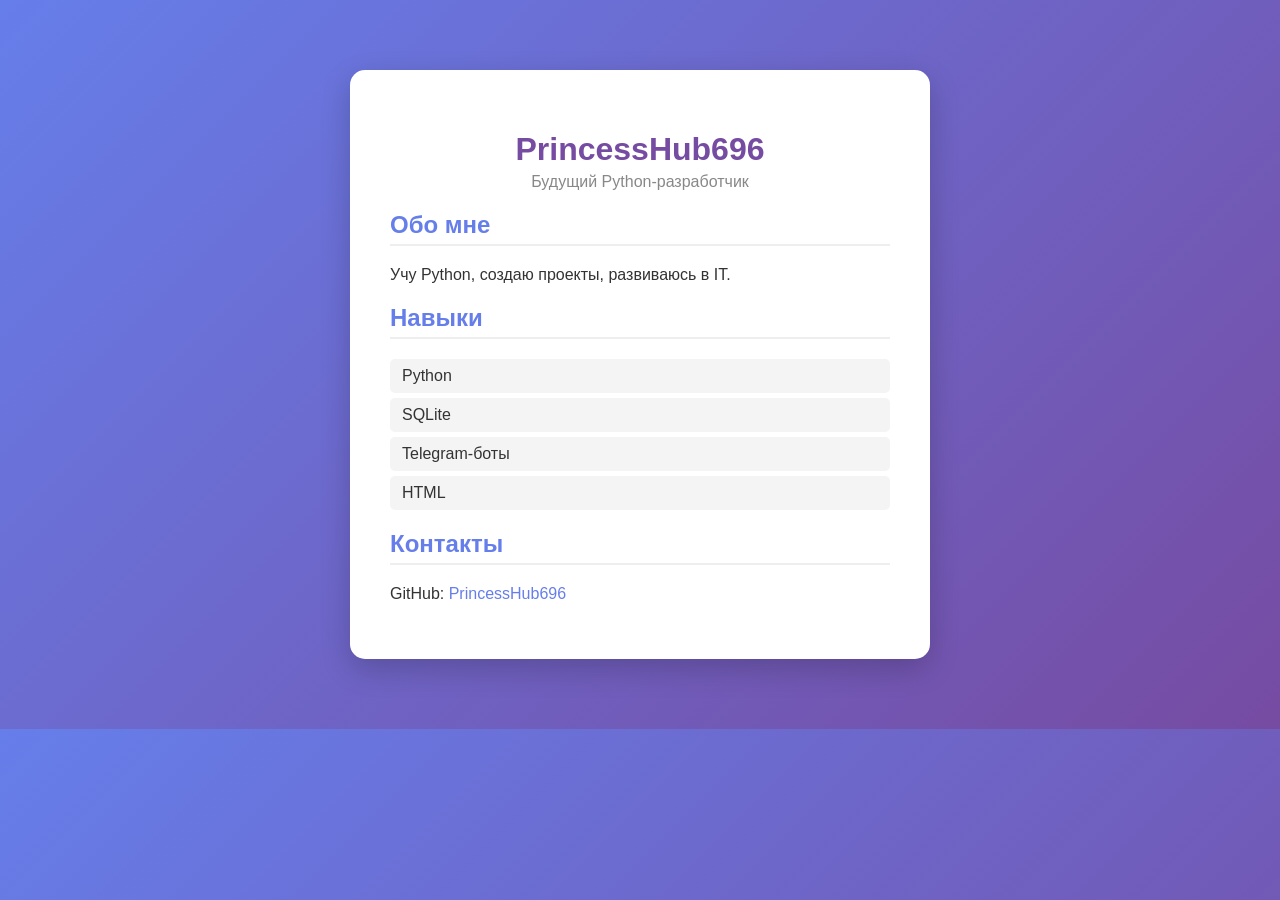
<file: PersonalPage/index.html>
<!DOCTYPE html>
<html lang="ru">
<head>
    <meta charset="UTF-8">
    <title>Моя визитка</title>
    <link rel="stylesheet" href="style.css">
</head>
<body>
    <div class="card">
        <h1>PrincessHub696</h1>
        <p class="subtitle">Будущий Python-разработчик</p>

        <h2>Обо мне</h2>
        <p>Учу Python, создаю проекты, развиваюсь в IT.</p>

        <h2>Навыки</h2>
        <ul>
            <li>Python</li>
            <li>SQLite</li>
            <li>Telegram-боты</li>
            <li>HTML</li>
        </ul>

        <h2>Контакты</h2>
        <p>GitHub: <a href="https://github.com/PrincessHub696">PrincessHub696</a></p>
    </div>
</body>
</html>
</file>
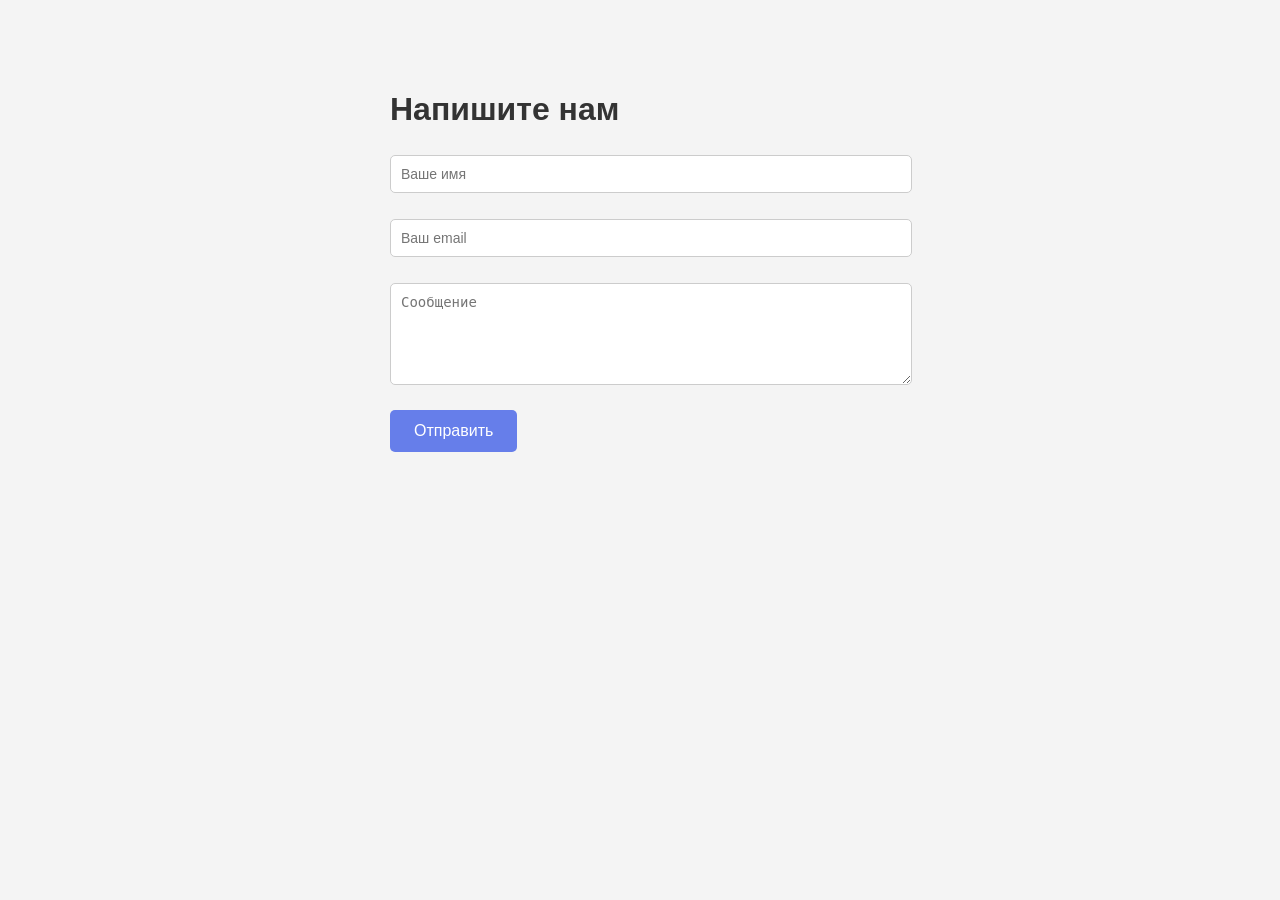
<file: FeedbackSite/templates/index.html>
<!DOCTYPE html>
<html lang="ru">
<head>
    <meta charset="UTF-8">
    <title>Обратная связь</title>
    <style>
        body {
            font-family: Arial, sans-serif;
            max-width: 500px;
            margin: 50px auto;
            padding: 20px;
            background: #f4f4f4;
        }
        h1 {
            color: #333;
        }
        input, textarea {
            width: 100%;
            padding: 10px;
            margin: 5px 0;
            border: 1px solid #ccc;
            border-radius: 5px;
            font-size: 14px;
        }
        button {
            background: #667eea;
            color: white;
            padding: 12px 24px;
            border: none;
            border-radius: 5px;
            font-size: 16px;
            cursor: pointer;
        }
        button:hover {
            background: #764ba2;
        }
    </style>
</head>
<body>
    <h1>Напишите нам</h1>
    <form method="POST">
        <p>
            <input type="text" name="name" placeholder="Ваше имя" required>
        </p>
        <p>
            <input type="email" name="email" placeholder="Ваш email" required>
        </p>
        <p>
            <textarea name="message" placeholder="Сообщение" rows="5" required></textarea>
        </p>
        <button type="submit">Отправить</button>
    </form>
</body>
</html>
</file>
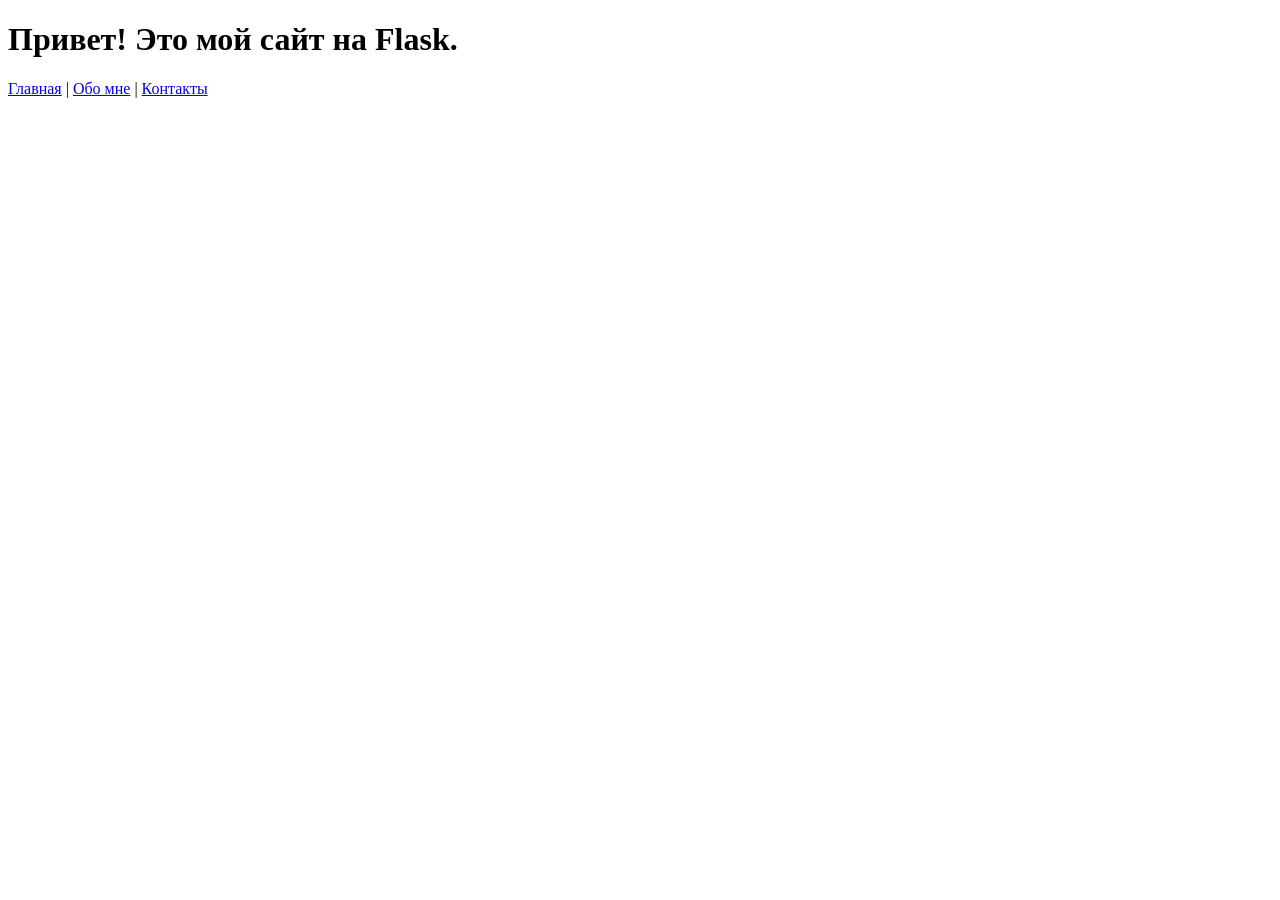
<file: FlaskSite/templates/index.html>
<!DOCTYPE html>
<html lang="ru">
<head>
    <meta charset="UTF-8">
    <title>Главная</title>
</head>
<body>
    <h1>Привет! Это мой сайт на Flask.</h1>
    <nav>
        <a href="/">Главная</a> |
        <a href="/about">Обо мне</a> |
        <a href="/contacts">Контакты</a>
    </nav>
</body>
</html>
</file>
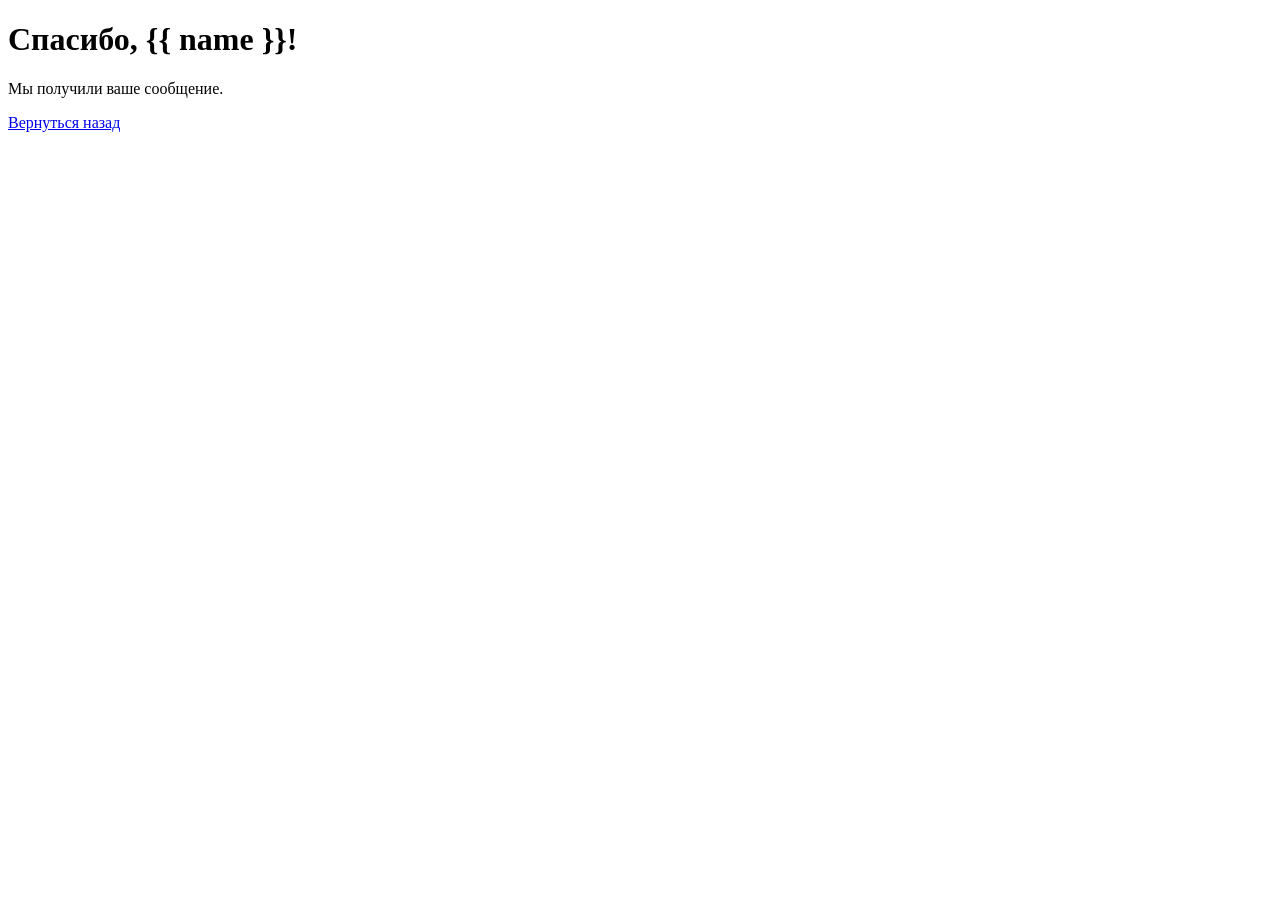
<file: FeedbackSite/templates/thanks.html>
<!DOCTYPE html>
<html lang="ru">
<head>
    <meta charset="UTF-8">
    <title>Спасибо!</title>
</head>
<body>
    <h1>Спасибо, {{ name }}!</h1>
    <p>Мы получили ваше сообщение.</p>
    <a href="/">Вернуться назад</a>
</body>
</html>
</file>
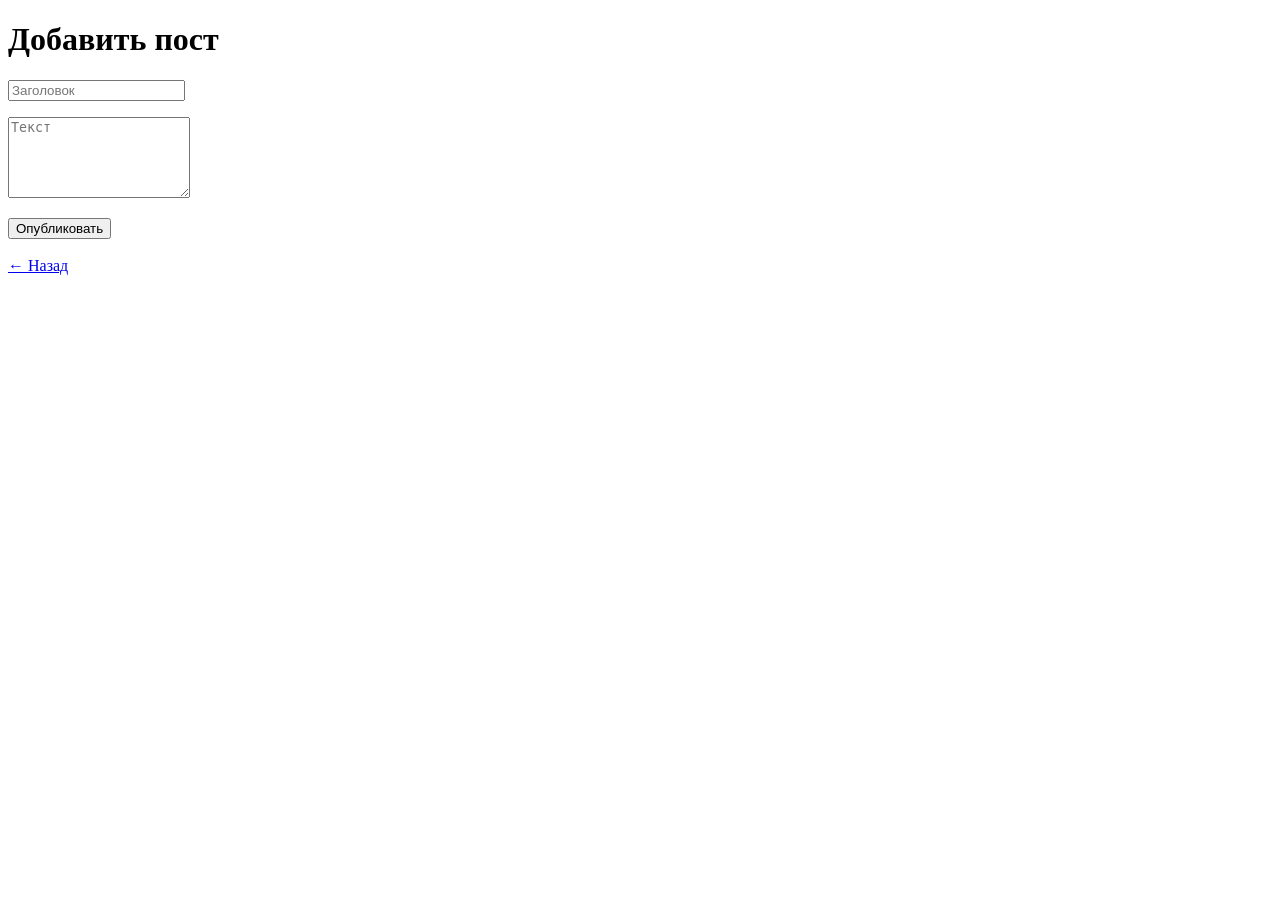
<file: FlaskBlog/templates/add.html>
<!DOCTYPE html>
<html lang="ru">
<head>
    <meta charset="UTF-8">
    <title>Добавить пост</title>
</head>
<body>
    <h1>Добавить пост</h1>
    <form method="POST">
        <p>
            <input type="text" name="title" placeholder="Заголовок" required>
        </p>
        <p>
            <textarea name="content" placeholder="Текст" rows="5" required></textarea>
        </p>
        <button type="submit">Опубликовать</button>
    </form>
    <br>
    <a href="/">← Назад</a>
</body>
</html>
</file>
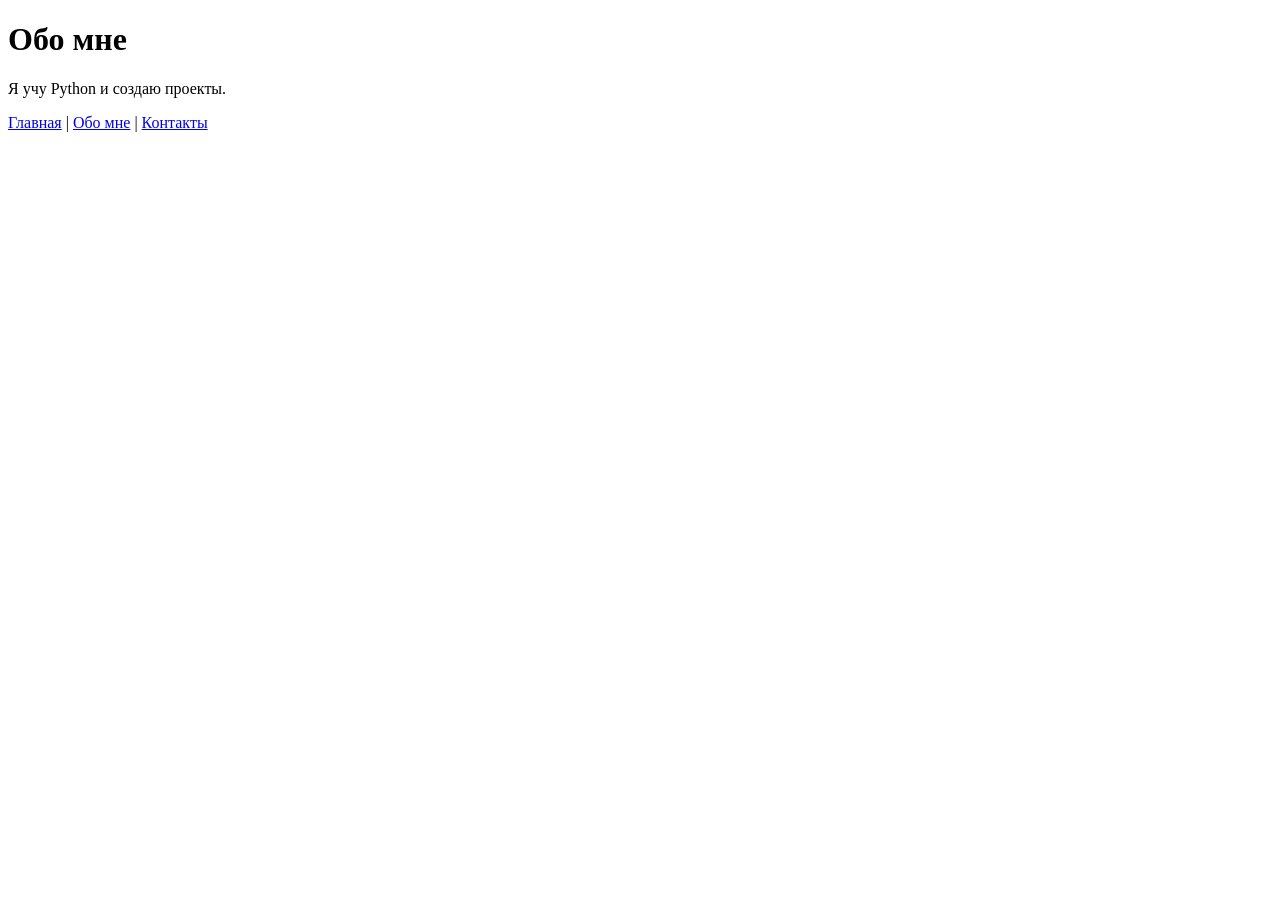
<file: FlaskSite/templates/about.html>
<!DOCTYPE html>
<html lang="ru">
<head>
    <meta charset="UTF-8">
    <title>Обо мне</title>
</head>
<body>
    <h1>Обо мне</h1>
    <p>Я учу Python и создаю проекты.</p>
    <nav>
        <a href="/">Главная</a> |
        <a href="/about">Обо мне</a> |
        <a href="/contacts">Контакты</a>
    </nav>
</body>
</html>
</file>
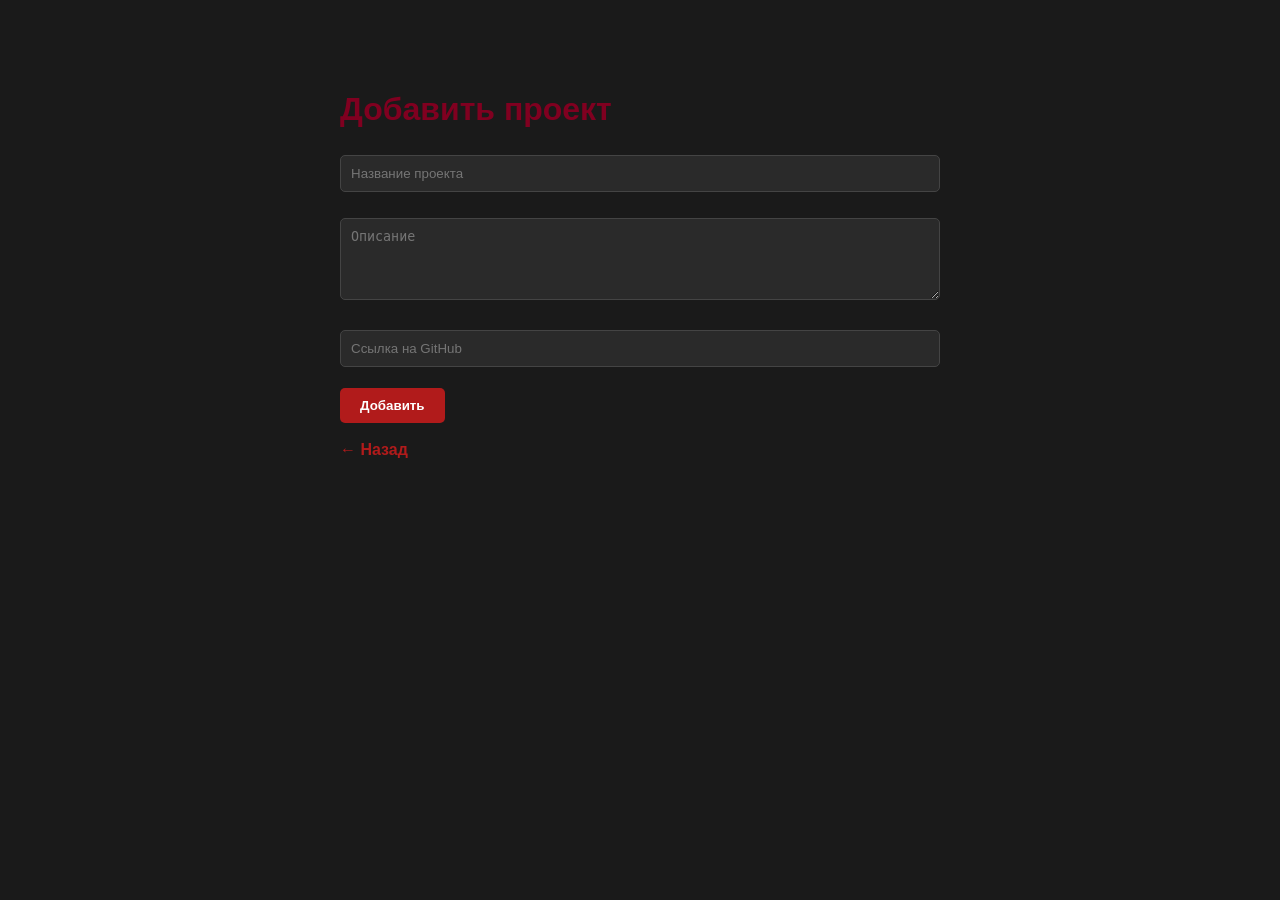
<file: PortfolioSite/templates/add.html>
<!DOCTYPE html>
<html lang="ru">
<head>
    <meta charset="UTF-8">
    <title>Добавить проект</title>
    <style>
        body {
            font-family: Arial, sans-serif;
            max-width: 600px;
            margin: 50px auto;
            padding: 20px;
            background: #1a1a1a;
            color: #f0f0f0;
        }
        h1 { color: #800020; }
        input, textarea {
            width: 100%;
            padding: 10px;
            margin: 5px 0;
            background: #2a2a2a;
            color: #f0f0f0;
            border: 1px solid #444;
            border-radius: 5px;
            box-sizing: border-box;
        }
        button {
            background: #b11b1b;
            color: white;
            padding: 10px 20px;
            border: none;
            border-radius: 5px;
            cursor: pointer;
            font-weight: bold;
        }
        button:hover { background: #ff4d4d; }
        a {
            color: #b11b1b;
            text-decoration: none;
            font-weight: bold;
        }
        a:hover { color: #ff4d4d;}
    </style>
</head>
<body>
    <h1>Добавить проект</h1>
    <form method="POST">
        <p><input type="text" name="title" placeholder="Название проекта" required></p>
        <p><textarea name="description" placeholder="Описание" rows="4" required></textarea></p>
        <p><input type="url" name="link" placeholder="Ссылка на GitHub" required></p>
        <button type="submit">Добавить</button>
    </form>
    <br>
    <a href="/">← Назад</a>
</body>
</html>
</file>
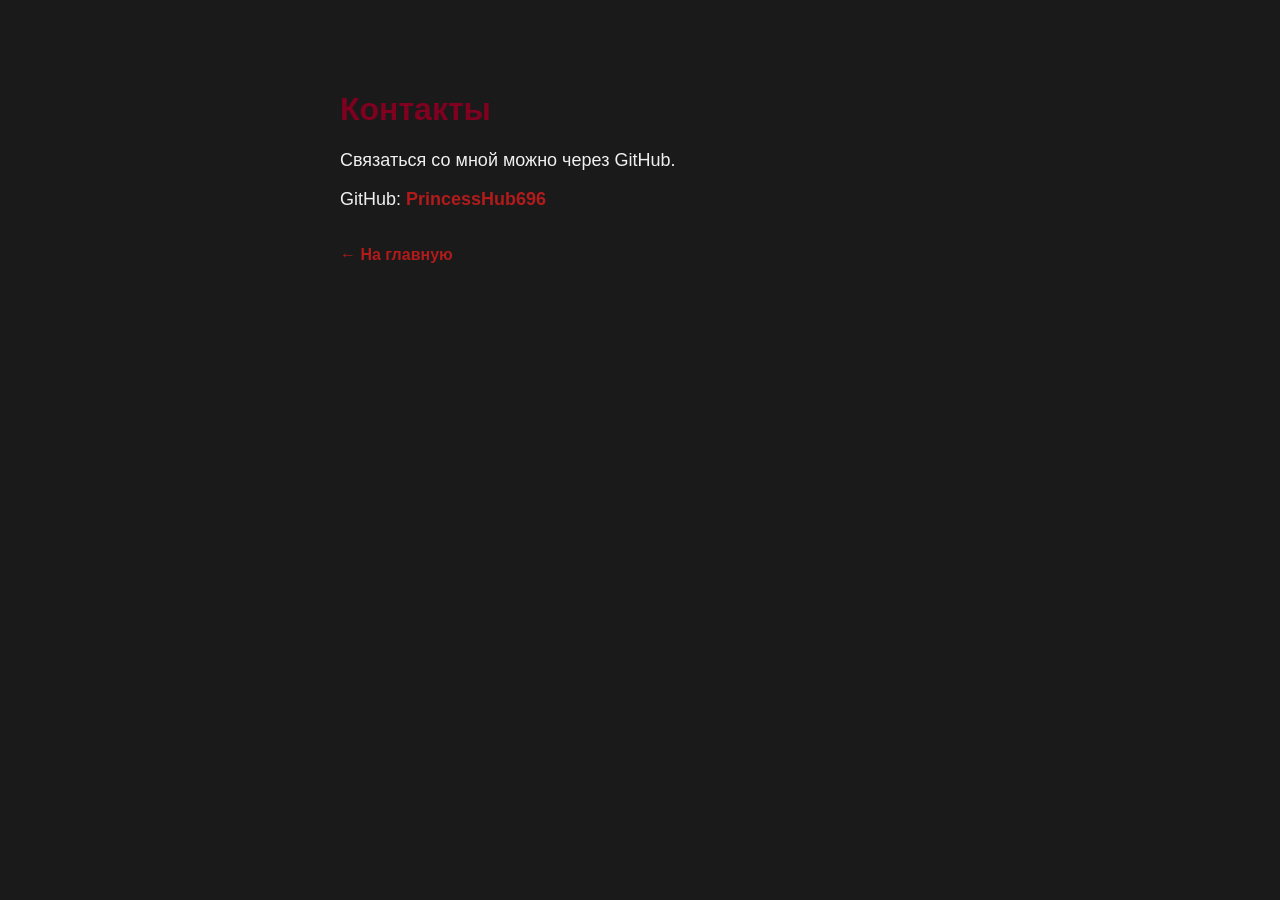
<file: PortfolioSite/templates/contacts.html>
<!DOCTYPE html>
<html lang="ru">
<head>
    <meta charset="UTF-8">
    <title>Контакты</title>
    <style>
        body {
            font-family: Arial, sans-serif;
            max-width: 600px;
            margin: 50px auto;
            padding: 20px;
            background: #1a1a1a;
            color: #f0f0f0;
        }
        h1 { color: #800020; }
        p { font-size: 18px; }
        a {
            color: #b11b1b;
            text-decoration: none;
            font-weight: bold;
        }
        a:hover { color: #ff4d4d; }
    </style>
</head>
<body>
    <h1>Контакты</h1>
    <p>Связаться со мной можно через GitHub.</p>
    <p>GitHub: <a href="https://github.com/PrincessHub696">PrincessHub696</a></p>
    <br>
    <a href="/">← На главную</a>
</body>
</html>
</file>
<file: PersonalPage/style.css>
body {
    font-family: Arial, sans-serif;
    background: linear-gradient(135deg, #667eea, #764ba2);
    margin: 0;
    padding: 20px;
    color: #333;
}

.card {
    max-width: 500px;
    margin: 50px auto;
    background: white;
    padding: 40px;
    border-radius: 15px;
    box-shadow: 0 10px 30px rgba(0, 0, 0, 0.2);
}

h1 {
    color: #764ba2;
    text-align: center;
    margin-bottom: 5px;
}

.subtitle {
    text-align: center;
    color: #888;
    margin-top: 0;
}

h2 {
    color: #667eea;
    border-bottom: 2px solid #eee;
    padding-bottom: 5px;
}

ul {
    list-style: none;
    padding: 0;
}

ul li {
    background: #f4f4f4;
    padding: 8px 12px;
    margin: 5px 0;
    border-radius: 5px;
}

a {
    color: #667eea;
    text-decoration: none;
}

a:hover {
    text-decoration: underline;
}
</file>
